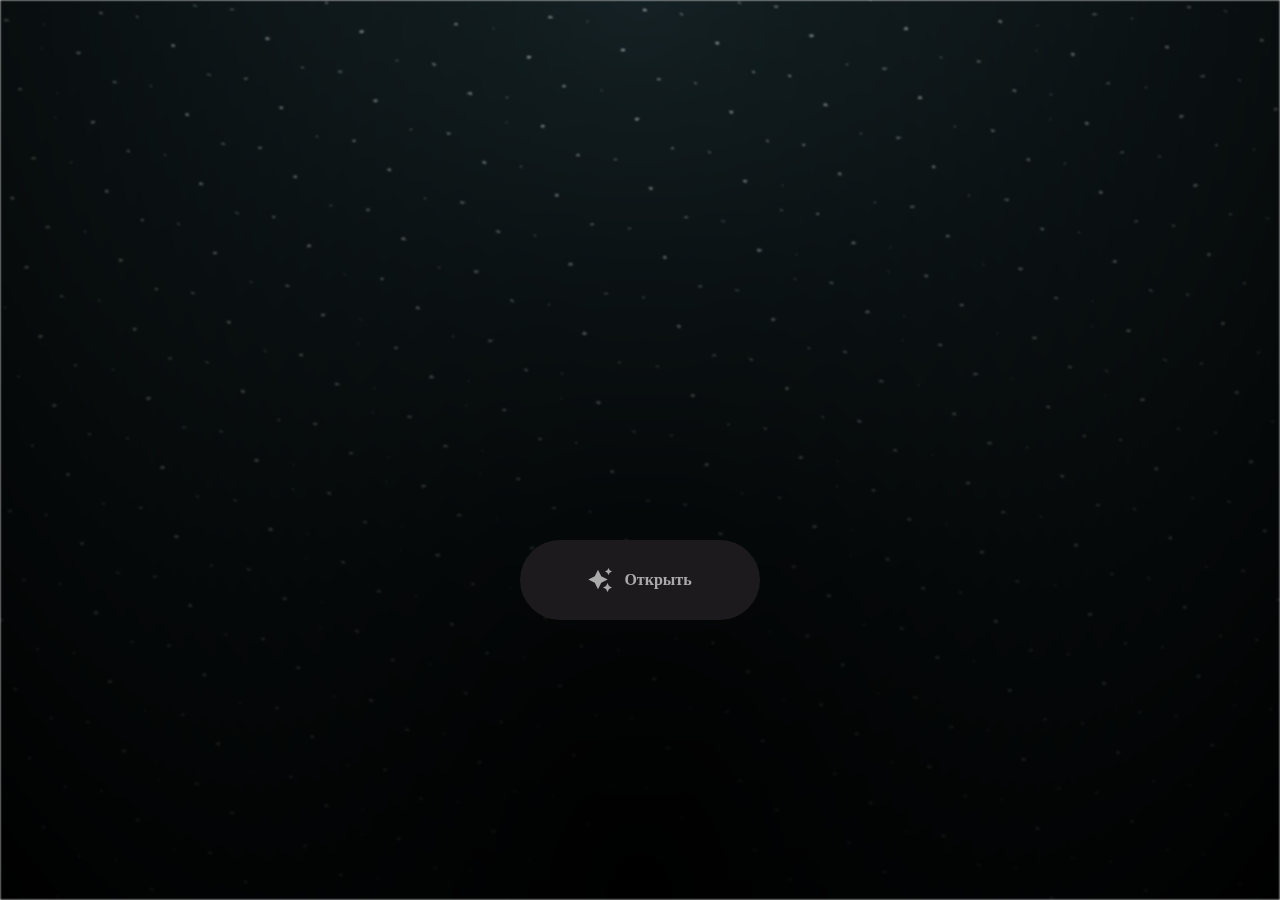
<file: index.html>
<html lang="en">

<head>
  <meta charset="UTF-8">
  <meta name="viewport" content="width=device-width, initial-scale=1.0">
  <link rel="shortcut icon" href="images/gift.png" type="image/x-icon">
  <link rel="stylesheet" href="css/index.css">

  <!-- Document Title -->
  <title>Секретик</title>
</head>

<body>
  <!-- Background -->
  <div class="night"></div>

  <!-- Title -->
  <h1 class="title"></h1>

  <!-- Button -->
  <div style="position: absolute; top: 60vh; width: 100%; display: flex; justify-content: center;">
    <a href="flower.html" class="btn">
      <svg height="24" width="24" fill="#008B8B" viewBox="0 0 24 24" data-name="Layer 1" id="Layer_1" class="sparkle">
        <path
          d="M10,21.236,6.755,14.745.264,11.5,6.755,8.255,10,1.764l3.245,6.491L19.736,11.5l-6.491,3.245ZM18,21l1.5,3L21,21l3-1.5L21,18l-1.5-3L18,18l-3,1.5ZM19.333,4.667,20.5,7l1.167-2.333L24,3.5,21.667,2.333,20.5,0,19.333,2.333,17,3.5Z">
        </path>
      </svg>

      <span class="text">Открыть</span>
    </a>
  </div>

  <script src="js/index.js"></script>
</body>

</html>
</file>
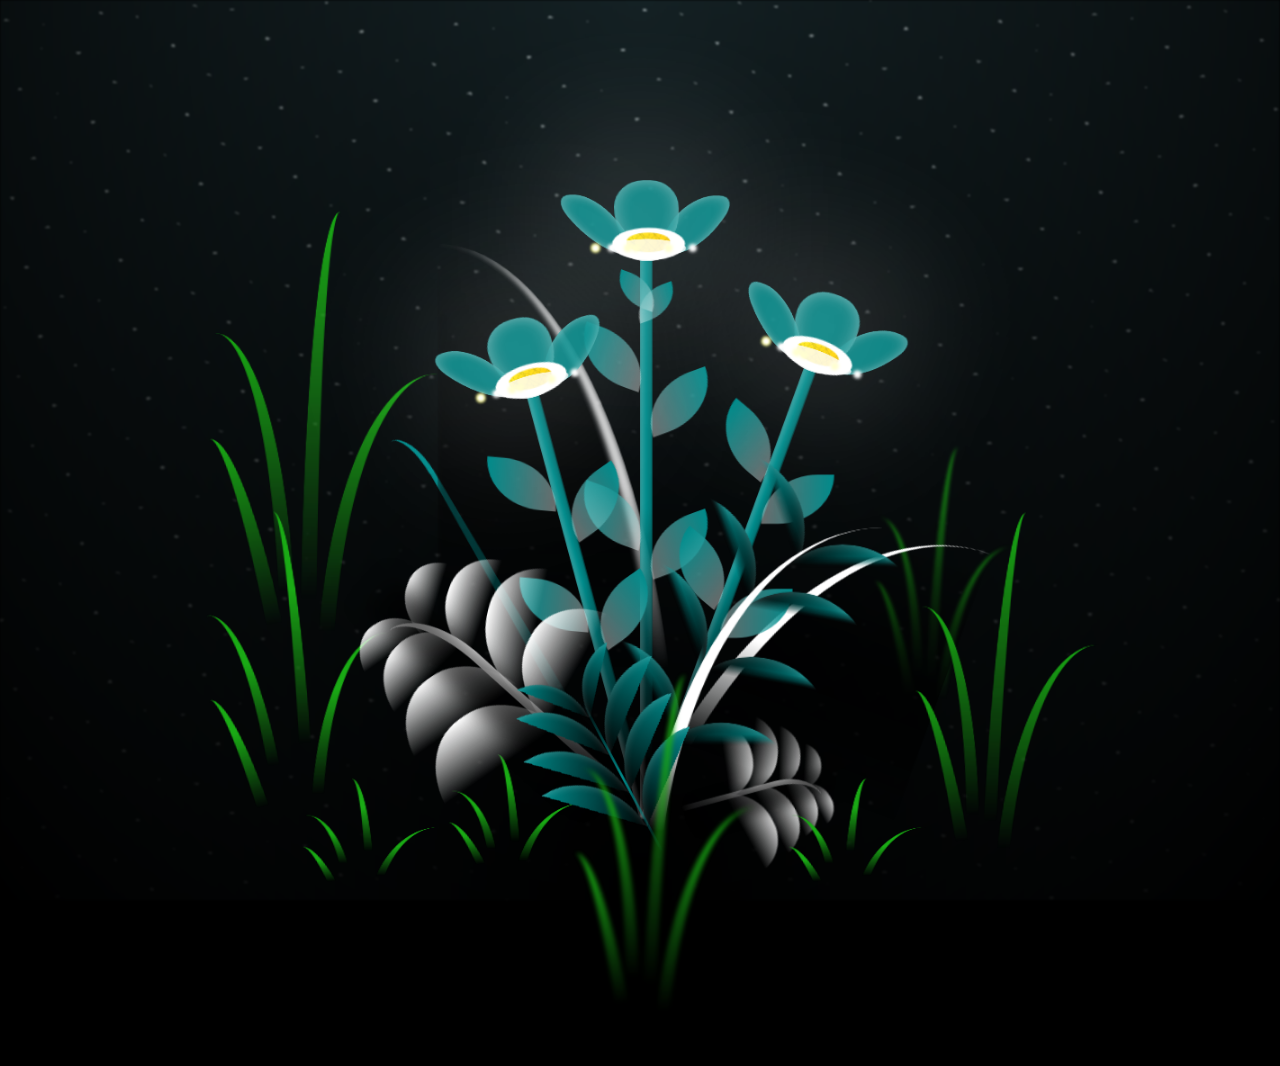
<file: flower.html>
<!DOCTYPE html>
<html lang="en">

<head>
  <meta charset="UTF-8">
  <meta http-equiv="X-UA-Compatible" content="IE=edge">
  <meta name="viewport" content="width=device-width, initial-scale=1.0">
  <link rel="shortcut icon" href="images/gift.png" type="image/x-icon">
  <link rel="stylesheet" href="css/style.css">

  <!-- Document Title -->
  <title>Подарочек</title>
</head>

<body class="not-loaded">
  <!-- Background -->
  <div class="night"></div>

  <!-- Flower -->
  <div class="flowers">
    <div class="flower flower--1">
      <div class="flower__leafs flower__leafs--1">
        <div class="flower__leaf flower__leaf--1"></div>
        <div class="flower__leaf flower__leaf--2"></div>
        <div class="flower__leaf flower__leaf--3"></div>
        <div class="flower__leaf flower__leaf--4"></div>
        <div class="flower__white-circle"></div>

        <div class="flower__light flower__light--1"></div>
        <div class="flower__light flower__light--2"></div>
        <div class="flower__light flower__light--3"></div>
        <div class="flower__light flower__light--4"></div>
        <div class="flower__light flower__light--5"></div>
        <div class="flower__light flower__light--6"></div>
        <div class="flower__light flower__light--7"></div>
        <div class="flower__light flower__light--8"></div>

      </div>
      <div class="flower__line">
        <div class="flower__line__leaf flower__line__leaf--1"></div>
        <div class="flower__line__leaf flower__line__leaf--2"></div>
        <div class="flower__line__leaf flower__line__leaf--3"></div>
        <div class="flower__line__leaf flower__line__leaf--4"></div>
        <div class="flower__line__leaf flower__line__leaf--5"></div>
        <div class="flower__line__leaf flower__line__leaf--6"></div>
      </div>
    </div>

    <div class="flower flower--2">
      <div class="flower__leafs flower__leafs--2">
        <div class="flower__leaf flower__leaf--1"></div>
        <div class="flower__leaf flower__leaf--2"></div>
        <div class="flower__leaf flower__leaf--3"></div>
        <div class="flower__leaf flower__leaf--4"></div>
        <div class="flower__white-circle"></div>

        <div class="flower__light flower__light--1"></div>
        <div class="flower__light flower__light--2"></div>
        <div class="flower__light flower__light--3"></div>
        <div class="flower__light flower__light--4"></div>
        <div class="flower__light flower__light--5"></div>
        <div class="flower__light flower__light--6"></div>
        <div class="flower__light flower__light--7"></div>
        <div class="flower__light flower__light--8"></div>

      </div>
      <div class="flower__line">
        <div class="flower__line__leaf flower__line__leaf--1"></div>
        <div class="flower__line__leaf flower__line__leaf--2"></div>
        <div class="flower__line__leaf flower__line__leaf--3"></div>
        <div class="flower__line__leaf flower__line__leaf--4"></div>
      </div>
    </div>

    <div class="flower flower--3">
      <div class="flower__leafs flower__leafs--3">
        <div class="flower__leaf flower__leaf--1"></div>
        <div class="flower__leaf flower__leaf--2"></div>
        <div class="flower__leaf flower__leaf--3"></div>
        <div class="flower__leaf flower__leaf--4"></div>
        <div class="flower__white-circle"></div>

        <div class="flower__light flower__light--1"></div>
        <div class="flower__light flower__light--2"></div>
        <div class="flower__light flower__light--3"></div>
        <div class="flower__light flower__light--4"></div>
        <div class="flower__light flower__light--5"></div>
        <div class="flower__light flower__light--6"></div>
        <div class="flower__light flower__light--7"></div>
        <div class="flower__light flower__light--8"></div>

      </div>
      <div class="flower__line">
        <div class="flower__line__leaf flower__line__leaf--1"></div>
        <div class="flower__line__leaf flower__line__leaf--2"></div>
        <div class="flower__line__leaf flower__line__leaf--3"></div>
        <div class="flower__line__leaf flower__line__leaf--4"></div>
      </div>
    </div>

    <div class="grow-ans" style="--d:1.2s">
      <div class="flower__g-long">
        <div class="flower__g-long__top"></div>
        <div class="flower__g-long__bottom"></div>
      </div>
    </div>

    <div class="growing-grass">
      <div class="flower__grass flower__grass--1">
        <div class="flower__grass--top"></div>
        <div class="flower__grass--bottom"></div>
        <div class="flower__grass__leaf flower__grass__leaf--1"></div>
        <div class="flower__grass__leaf flower__grass__leaf--2"></div>
        <div class="flower__grass__leaf flower__grass__leaf--3"></div>
        <div class="flower__grass__leaf flower__grass__leaf--4"></div>
        <div class="flower__grass__leaf flower__grass__leaf--5"></div>
        <div class="flower__grass__leaf flower__grass__leaf--6"></div>
        <div class="flower__grass__leaf flower__grass__leaf--7"></div>
        <div class="flower__grass__leaf flower__grass__leaf--8"></div>
        <div class="flower__grass__overlay"></div>
      </div>
    </div>

    <div class="growing-grass">
      <div class="flower__grass flower__grass--2">
        <div class="flower__grass--top"></div>
        <div class="flower__grass--bottom"></div>
        <div class="flower__grass__leaf flower__grass__leaf--1"></div>
        <div class="flower__grass__leaf flower__grass__leaf--2"></div>
        <div class="flower__grass__leaf flower__grass__leaf--3"></div>
        <div class="flower__grass__leaf flower__grass__leaf--4"></div>
        <div class="flower__grass__leaf flower__grass__leaf--5"></div>
        <div class="flower__grass__leaf flower__grass__leaf--6"></div>
        <div class="flower__grass__leaf flower__grass__leaf--7"></div>
        <div class="flower__grass__leaf flower__grass__leaf--8"></div>
        <div class="flower__grass__overlay"></div>
      </div>
    </div>

    <div class="grow-ans" style="--d:2.4s">
      <div class="flower__g-right flower__g-right--1">
        <div class="leaf"></div>
      </div>
    </div>

    <div class="grow-ans" style="--d:2.8s">
      <div class="flower__g-right flower__g-right--2">
        <div class="leaf"></div>
      </div>
    </div>

    <div class="grow-ans" style="--d:2.8s">
      <div class="flower__g-front">
        <div class="flower__g-front__leaf-wrapper flower__g-front__leaf-wrapper--1">
          <div class="flower__g-front__leaf"></div>
        </div>
        <div class="flower__g-front__leaf-wrapper flower__g-front__leaf-wrapper--2">
          <div class="flower__g-front__leaf"></div>
        </div>
        <div class="flower__g-front__leaf-wrapper flower__g-front__leaf-wrapper--3">
          <div class="flower__g-front__leaf"></div>
        </div>
        <div class="flower__g-front__leaf-wrapper flower__g-front__leaf-wrapper--4">
          <div class="flower__g-front__leaf"></div>
        </div>
        <div class="flower__g-front__leaf-wrapper flower__g-front__leaf-wrapper--5">
          <div class="flower__g-front__leaf"></div>
        </div>
        <div class="flower__g-front__leaf-wrapper flower__g-front__leaf-wrapper--6">
          <div class="flower__g-front__leaf"></div>
        </div>
        <div class="flower__g-front__leaf-wrapper flower__g-front__leaf-wrapper--7">
          <div class="flower__g-front__leaf"></div>
        </div>
        <div class="flower__g-front__leaf-wrapper flower__g-front__leaf-wrapper--8">
          <div class="flower__g-front__leaf"></div>
        </div>
        <div class="flower__g-front__line"></div>
      </div>
    </div>

    <div class="grow-ans" style="--d:3.2s">
      <div class="flower__g-fr">
        <div class="leaf"></div>
        <div class="flower__g-fr__leaf flower__g-fr__leaf--1"></div>
        <div class="flower__g-fr__leaf flower__g-fr__leaf--2"></div>
        <div class="flower__g-fr__leaf flower__g-fr__leaf--3"></div>
        <div class="flower__g-fr__leaf flower__g-fr__leaf--4"></div>
        <div class="flower__g-fr__leaf flower__g-fr__leaf--5"></div>
        <div class="flower__g-fr__leaf flower__g-fr__leaf--6"></div>
        <div class="flower__g-fr__leaf flower__g-fr__leaf--7"></div>
        <div class="flower__g-fr__leaf flower__g-fr__leaf--8"></div>
      </div>
    </div>

    <div class="long-g long-g--0">
      <div class="grow-ans" style="--d:3s">
        <div class="leaf leaf--0"></div>
      </div>
      <div class="grow-ans" style="--d:2.2s">
        <div class="leaf leaf--1"></div>
      </div>
      <div class="grow-ans" style="--d:3.4s">
        <div class="leaf leaf--2"></div>
      </div>
      <div class="grow-ans" style="--d:3.6s">
        <div class="leaf leaf--3"></div>
      </div>
    </div>

    <div class="long-g long-g--1">
      <div class="grow-ans" style="--d:3.6s">
        <div class="leaf leaf--0"></div>
      </div>
      <div class="grow-ans" style="--d:3.8s">
        <div class="leaf leaf--1"></div>
      </div>
      <div class="grow-ans" style="--d:4s">
        <div class="leaf leaf--2"></div>
      </div>
      <div class="grow-ans" style="--d:4.2s">
        <div class="leaf leaf--3"></div>
      </div>
    </div>

    <div class="long-g long-g--2">
      <div class="grow-ans" style="--d:4s">
        <div class="leaf leaf--0"></div>
      </div>
      <div class="grow-ans" style="--d:4.2s">
        <div class="leaf leaf--1"></div>
      </div>
      <div class="grow-ans" style="--d:4.4s">
        <div class="leaf leaf--2"></div>
      </div>
      <div class="grow-ans" style="--d:4.6s">
        <div class="leaf leaf--3"></div>
      </div>
    </div>

    <div class="long-g long-g--3">
      <div class="grow-ans" style="--d:4s">
        <div class="leaf leaf--0"></div>
      </div>
      <div class="grow-ans" style="--d:4.2s">
        <div class="leaf leaf--1"></div>
      </div>
      <div class="grow-ans" style="--d:3s">
        <div class="leaf leaf--2"></div>
      </div>
      <div class="grow-ans" style="--d:3.6s">
        <div class="leaf leaf--3"></div>
      </div>
    </div>

    <div class="long-g long-g--4">
      <div class="grow-ans" style="--d:4s">
        <div class="leaf leaf--0"></div>
      </div>
      <div class="grow-ans" style="--d:4.2s">
        <div class="leaf leaf--1"></div>
      </div>
      <div class="grow-ans" style="--d:3s">
        <div class="leaf leaf--2"></div>
      </div>
      <div class="grow-ans" style="--d:3.6s">
        <div class="leaf leaf--3"></div>
      </div>
    </div>

    <div class="long-g long-g--5">
      <div class="grow-ans" style="--d:4s">
        <div class="leaf leaf--0"></div>
      </div>
      <div class="grow-ans" style="--d:4.2s">
        <div class="leaf leaf--1"></div>
      </div>
      <div class="grow-ans" style="--d:3s">
        <div class="leaf leaf--2"></div>
      </div>
      <div class="grow-ans" style="--d:3.6s">
        <div class="leaf leaf--3"></div>
      </div>
    </div>

    <div class="long-g long-g--6">
      <div class="grow-ans" style="--d:4.2s">
        <div class="leaf leaf--0"></div>
      </div>
      <div class="grow-ans" style="--d:4.4s">
        <div class="leaf leaf--1"></div>
      </div>
      <div class="grow-ans" style="--d:4.6s">
        <div class="leaf leaf--2"></div>
      </div>
      <div class="grow-ans" style="--d:4.8s">
        <div class="leaf leaf--3"></div>
      </div>
    </div>

    <div class="long-g long-g--7">
      <div class="grow-ans" style="--d:3s">
        <div class="leaf leaf--0"></div>
      </div>
      <div class="grow-ans" style="--d:3.2s">
        <div class="leaf leaf--1"></div>
      </div>
      <div class="grow-ans" style="--d:3.5s">
        <div class="leaf leaf--2"></div>
      </div>
      <div class="grow-ans" style="--d:3.6s">
        <div class="leaf leaf--3"></div>
      </div>
    </div>
  </div>

  <!-- Title -->
  <h1 class="title"><span id="title"></span></h1>
</body>

</html>

<!-- Import Javascript -->
<script src="js/main.js"></script>
</file>
<file: css/index.css>
*,
*::after,
*::before {
  padding: 0;
  margin: 0;
  box-sizing: border-box;
}

:root {
  --dark-color: #000;
}

.night {
  position: fixed;
  left: 50%;
  top: 0;
  transform: translateX(-50%);
  width: 100%;
  height: 100%;
  filter: blur(0.1vmin);
  background-image: radial-gradient(ellipse at top, transparent 0%, var(--dark-color)), radial-gradient(ellipse at bottom, var(--dark-color), rgba(145, 233, 255, 0.2)), repeating-linear-gradient(220deg, rgb(0, 0, 0) 0px, rgb(0, 0, 0) 19px, transparent 19px, transparent 22px), repeating-linear-gradient(189deg, rgb(0, 0, 0) 0px, rgb(0, 0, 0) 19px, transparent 19px, transparent 22px), repeating-linear-gradient(148deg, rgb(0, 0, 0) 0px, rgb(0, 0, 0) 19px, transparent 19px, transparent 22px), linear-gradient(90deg, rgb(255, 255, 250), rgb(240, 240, 240));
}

.title {
  position: absolute;
  top: 0;
  left: 0;
  color: white;
  font-family: 'Courier New', Courier, monospace;

  display: flex;
  flex-wrap: wrap;
  justify-content: center;
  align-content: center;
  align-items: center;

  width: 100%;
  height: 100vh;
  text-shadow: 0 0 20px white;
  letter-spacing: 0px;
}

@media (min-width: 500px) {
  .title {
    letter-spacing: 20px;
  }
}

@keyframes typing {
  from {
    opacity: 0;
  }

  to {
    opacity: 1;
  }
}

/* Terapkan animasi dengan delay */
.title span {
  opacity: 0;
  animation: typing 1s ease forwards;
  animation-delay: var(--delay);
}

a {
  text-decoration: none;
}

.btn {
  border: none;
  width: 15em;
  height: 5em;
  border-radius: 3em;
  display: flex;
  justify-content: center;
  align-items: center;
  gap: 12px;
  background: #1C1A1C;
  cursor: pointer;
  transition: all 450ms ease-in-out;
}

.sparkle {
  fill: #AAAAAA;
  transition: all 800ms ease;
}

.text {
  font-weight: 600;
  color: #AAAAAA;
  font-size: medium;
}

.btn:hover {
  background: linear-gradient(0deg, #A47CF3, #683FEA);
  box-shadow: inset 0px 1px 0px 0px rgba(255, 255, 255, 0.4),
    inset 0px -4px 0px 0px rgba(0, 0, 0, 0.2),
    0px 0px 0px 4px rgba(255, 255, 255, 0.2),
    0px 0px 180px 0px #9917FF;
  transform: translateY(-2px);
}

.btn:hover .text {
  color: white;
}

.btn:hover .sparkle {
  fill: white;
  transform: scale(1.2);
}
</file>
<file: css/style.css>
*,
*::after,
*::before {
  padding: 0;
  margin: 0;
  box-sizing: border-box;
}

:root {
  --dark-color: #000;
}

.title {
  position: absolute;
  width: 100%;
  text-align: center;
  margin-top: 50px;
  top: 0;
  left: 0;
  color: white;
  font-family: 'Courier New', Courier, monospace;
  font-size: 70px;
  text-shadow: 0px 0px 20px white;
}

body {
  display: flex;
  align-items: flex-end;
  justify-content: center;
  min-height: 100vh;
  background-color: var(--dark-color);
  overflow: hidden;
  perspective: 1000px;
}

.night {
  position: fixed;
  left: 50%;
  top: 0;
  transform: translateX(-50%);
  width: 100%;
  height: 100%;
  filter: blur(0.1vmin);
  background-image: radial-gradient(ellipse at top, transparent 0%, var(--dark-color)), radial-gradient(ellipse at bottom, var(--dark-color), rgba(145, 233, 255, 0.2)), repeating-linear-gradient(220deg, rgb(0, 0, 0) 0px, rgb(0, 0, 0) 19px, transparent 19px, transparent 22px), repeating-linear-gradient(189deg, rgb(0, 0, 0) 0px, rgb(0, 0, 0) 19px, transparent 19px, transparent 22px), repeating-linear-gradient(148deg, rgb(0, 0, 0) 0px, rgb(0, 0, 0) 19px, transparent 19px, transparent 22px), linear-gradient(90deg, rgb(255, 255, 250), rgb(240, 240, 240));
}

.flowers {
  position: relative;
  transform: scale(0.9);
}

.flower {
  position: absolute;
  bottom: 10vmin;
  transform-origin: bottom center;
  z-index: 10;
  --fl-speed: 0.8s;
}

.flower--1 {
  animation: moving-flower-1 4s linear infinite;
}

.flower--1 .flower__line {
  height: 70vmin;
  animation-delay: 0.3s;
}

.flower--1 .flower__line__leaf--1 {
  animation: blooming-leaf-right var(--fl-speed) 1.6s backwards;
}

.flower--1 .flower__line__leaf--2 {
  animation: blooming-leaf-right var(--fl-speed) 1.4s backwards;
}

.flower--1 .flower__line__leaf--3 {
  animation: blooming-leaf-left var(--fl-speed) 1.2s backwards;
}

.flower--1 .flower__line__leaf--4 {
  animation: blooming-leaf-left var(--fl-speed) 1s backwards;
}

.flower--1 .flower__line__leaf--5 {
  animation: blooming-leaf-right var(--fl-speed) 1.8s backwards;
}

.flower--1 .flower__line__leaf--6 {
  animation: blooming-leaf-left var(--fl-speed) 2s backwards;
}

.flower--2 {
  left: 50%;
  transform: rotate(20deg);
  animation: moving-flower-2 4s linear infinite;
}

.flower--2 .flower__line {
  height: 60vmin;
  animation-delay: 0.6s;
}

.flower--2 .flower__line__leaf--1 {
  animation: blooming-leaf-right var(--fl-speed) 1.9s backwards;
}

.flower--2 .flower__line__leaf--2 {
  animation: blooming-leaf-right var(--fl-speed) 1.7s backwards;
}

.flower--2 .flower__line__leaf--3 {
  animation: blooming-leaf-left var(--fl-speed) 1.5s backwards;
}

.flower--2 .flower__line__leaf--4 {
  animation: blooming-leaf-left var(--fl-speed) 1.3s backwards;
}

.flower--3 {
  left: 50%;
  transform: rotate(-15deg);
  animation: moving-flower-3 4s linear infinite;
}

.flower--3 .flower__line {
  animation-delay: 0.9s;
}

.flower--3 .flower__line__leaf--1 {
  animation: blooming-leaf-right var(--fl-speed) 2.5s backwards;
}

.flower--3 .flower__line__leaf--2 {
  animation: blooming-leaf-right var(--fl-speed) 2.3s backwards;
}

.flower--3 .flower__line__leaf--3 {
  animation: blooming-leaf-left var(--fl-speed) 2.1s backwards;
}

.flower--3 .flower__line__leaf--4 {
  animation: blooming-leaf-left var(--fl-speed) 1.9s backwards;
}

.flower__leafs {
  position: relative;
  animation: blooming-flower 2s backwards;
}

.flower__leafs--1 {
  animation-delay: 1.1s;
}

.flower__leafs--2 {
  animation-delay: 1.4s;
}

.flower__leafs--3 {
  animation-delay: 1.7s;
}

.flower__leafs::after {
  content: "";
  position: absolute;
  left: 0;
  top: 0;
  transform: translate(-50%, -100%);
  width: 8vmin;
  height: 8vmin;
  background-color: #fff;
  filter: blur(10vmin);
}

.flower__leaf {
  position: absolute;
  bottom: 0;
  left: 50%;
  width: 8vmin;
  height: 11vmin;
  border-radius: 51% 49% 47% 53%/44% 45% 55% 69%;
  background-color: #fff;
  background-image: linear-gradient(to top, #008B8B, #008B8B);
  transform-origin: bottom center;
  opacity: 0.9;
  box-shadow: inset 0 0 2vmin rgba(255, 255, 255, 0.5);
}

.flower__leaf--1 {
  transform: translate(-10%, 1%) rotateY(40deg) rotateX(-50deg);
}

.flower__leaf--2 {
  transform: translate(-50%, -4%) rotateX(40deg);
}

.flower__leaf--3 {
  transform: translate(-90%, 0%) rotateY(45deg) rotateX(50deg);
}

.flower__leaf--4 {
  width: 8vmin;
  height: 8vmin;
  transform-origin: bottom left;
  border-radius: 4vmin 10vmin 4vmin 4vmin;
  transform: translate(0%, 18%) rotateX(70deg) rotate(-43deg);
  background-image: linear-gradient(to top, rgba(255, 2555, 255, 0.4), #fff);
  z-index: 1;
  opacity: 0.8;
  -webkit-transform: translate(0%, 18%) rotateX(70deg) rotate(-43deg);
  -moz-transform: translate(0%, 18%) rotateX(70deg) rotate(-43deg);
  -ms-transform: translate(0%, 18%) rotateX(70deg) rotate(-43deg);
  -o-transform: translate(0%, 18%) rotateX(70deg) rotate(-43deg);
}

.flower__white-circle {
  position: absolute;
  left: -3.5vmin;
  top: -3vmin;
  width: 9vmin;
  height: 4vmin;
  border-radius: 50%;
  background-color: #fff;
}

.flower__white-circle::after {
  content: "";
  position: absolute;
  left: 50%;
  top: 45%;
  transform: translate(-50%, -50%);
  width: 60%;
  height: 60%;
  border-radius: inherit;
  background-image: repeating-linear-gradient(135deg, rgba(0, 0, 0, 0.03) 0px, rgba(0, 0, 0, 0.03) 1px, transparent 1px, transparent 12px), repeating-linear-gradient(45deg, rgba(0, 0, 0, 0.03) 0px, rgba(0, 0, 0, 0.03) 1px, transparent 1px, transparent 12px), repeating-linear-gradient(67.5deg, rgba(0, 0, 0, 0.03) 0px, rgba(0, 0, 0, 0.03) 1px, transparent 1px, transparent 12px), repeating-linear-gradient(135deg, rgba(0, 0, 0, 0.03) 0px, rgba(0, 0, 0, 0.03) 1px, transparent 1px, transparent 12px), repeating-linear-gradient(45deg, rgba(0, 0, 0, 0.03) 0px, rgba(0, 0, 0, 0.03) 1px, transparent 1px, transparent 12px), repeating-linear-gradient(112.5deg, rgba(0, 0, 0, 0.03) 0px, rgba(0, 0, 0, 0.03) 1px, transparent 1px, transparent 12px), repeating-linear-gradient(112.5deg, rgba(0, 0, 0, 0.03) 0px, rgba(0, 0, 0, 0.03) 1px, transparent 1px, transparent 12px), repeating-linear-gradient(45deg, rgba(0, 0, 0, 0.03) 0px, rgba(0, 0, 0, 0.03) 1px, transparent 1px, transparent 12px), repeating-linear-gradient(22.5deg, rgba(0, 0, 0, 0.03) 0px, rgba(0, 0, 0, 0.03) 1px, transparent 1px, transparent 12px), repeating-linear-gradient(45deg, rgba(0, 0, 0, 0.03) 0px, rgba(0, 0, 0, 0.03) 1px, transparent 1px, transparent 12px), repeating-linear-gradient(22.5deg, rgba(0, 0, 0, 0.03) 0px, rgba(0, 0, 0, 0.03) 1px, transparent 1px, transparent 12px), repeating-linear-gradient(135deg, rgba(0, 0, 0, 0.03) 0px, rgba(0, 0, 0, 0.03) 1px, transparent 1px, transparent 12px), repeating-linear-gradient(157.5deg, rgba(0, 0, 0, 0.03) 0px, rgba(0, 0, 0, 0.03) 1px, transparent 1px, transparent 12px), repeating-linear-gradient(67.5deg, rgba(0, 0, 0, 0.03) 0px, rgba(0, 0, 0, 0.03) 1px, transparent 1px, transparent 12px), repeating-linear-gradient(67.5deg, rgba(0, 0, 0, 0.03) 0px, rgba(0, 0, 0, 0.03) 1px, transparent 1px, transparent 12px), linear-gradient(90deg, rgb(255, 235, 18), rgb(255, 206, 0));
}

.flower__line {
  height: 55vmin;
  width: 1.5vmin;
  background-image: linear-gradient(to left, rgba(0, 0, 0, 0.2), transparent, rgba(255, 255, 255, 0.2)), linear-gradient(to top, transparent 10%, #008B8B, #008B8B);
  box-shadow: inset 0 0 2px rgba(0, 0, 0, 0.5);
  animation: grow-flower-tree 4s backwards;
}

.flower__line__leaf {
  --w: 7vmin;
  --h: calc(var(--w) + 2vmin);
  position: absolute;
  top: 20%;
  left: 90%;
  width: var(--w);
  height: var(--h);
  border-top-right-radius: var(--h);
  border-bottom-left-radius: var(--h);
  background-image: linear-gradient(to top, rgba(255, 255, 255, 0.4), #008B8B);
}

.flower__line__leaf--1 {
  transform: rotate(70deg) rotateY(30deg);
}

.flower__line__leaf--2 {
  top: 45%;
  transform: rotate(70deg) rotateY(30deg);
}

.flower__line__leaf--3,
.flower__line__leaf--4,
.flower__line__leaf--6 {
  border-top-right-radius: 0;
  border-bottom-left-radius: 0;
  border-top-left-radius: var(--h);
  border-bottom-right-radius: var(--h);
  left: -460%;
  top: 12%;
  transform: rotate(-70deg) rotateY(30deg);
}

.flower__line__leaf--4 {
  top: 40%;
}

.flower__line__leaf--5 {
  top: 0;
  transform-origin: left;
  transform: rotate(70deg) rotateY(30deg) scale(0.6);
}

.flower__line__leaf--6 {
  top: -2%;
  left: -450%;
  transform-origin: right;
  transform: rotate(-70deg) rotateY(30deg) scale(0.6);
}

.flower__light {
  position: absolute;
  bottom: 0vmin;
  width: 1vmin;
  height: 1vmin;
  background-color: rgb(255, 251, 0);
  border-radius: 50%;
  filter: blur(0.2vmin);
  animation: light-ans 4s linear infinite backwards;
}

.flower__light:nth-child(odd) {
  background-color: #fff;
}

.flower__light--1 {
  left: -2vmin;
  animation-delay: 1s;
}

.flower__light--2 {
  left: 3vmin;
  animation-delay: 0.5s;
}

.flower__light--3 {
  left: -6vmin;
  animation-delay: 0.3s;
}

.flower__light--4 {
  left: 6vmin;
  animation-delay: 0.9s;
}

.flower__light--5 {
  left: -1vmin;
  animation-delay: 1.5s;
}

.flower__light--6 {
  left: -4vmin;
  animation-delay: 3s;
}

.flower__light--7 {
  left: 3vmin;
  animation-delay: 2s;
}

.flower__light--8 {
  left: -6vmin;
  animation-delay: 3.5s;
}

.flower__grass {
  --c: #fff;
  --line-w: 1.5vmin;
  position: absolute;
  bottom: 12vmin;
  left: -7vmin;
  display: flex;
  flex-direction: column;
  align-items: flex-end;
  z-index: 20;
  transform-origin: bottom center;
  transform: rotate(-48deg) rotateY(40deg);
}

.flower__grass--1 {
  animation: moving-grass 2s linear infinite;
}

.flower__grass--2 {
  left: 2vmin;
  bottom: 10vmin;
  transform: scale(0.5) rotate(75deg) rotateX(10deg) rotateY(-200deg);
  opacity: 0.8;
  z-index: 0;
  animation: moving-grass--2 1.5s linear infinite;
}

.flower__grass--top {
  width: 7vmin;
  height: 10vmin;
  border-top-right-radius: 100%;
  border-right: var(--line-w) solid var(--c);
  transform-origin: bottom center;
  transform: rotate(-2deg);
}

.flower__grass--bottom {
  margin-top: -2px;
  width: var(--line-w);
  height: 25vmin;
  background-image: linear-gradient(to top, transparent, var(--c));
}

.flower__grass__leaf {
  --size: 10vmin;
  position: absolute;
  width: calc(var(--size) * 2.1);
  height: var(--size);
  border-top-left-radius: var(--size);
  border-top-right-radius: var(--size);
  background-image: linear-gradient(to top, transparent, transparent 30%, var(--c));
  z-index: 100;
}

.flower__grass__leaf--1 {
  top: -6%;
  left: 30%;
  --size: 6vmin;
  transform: rotate(-20deg);
  animation: growing-grass-ans--1 2s 2.6s backwards;
}

@keyframes growing-grass-ans--1 {
  0% {
    transform-origin: bottom left;
    transform: rotate(-20deg) scale(0);
  }
}

.flower__grass__leaf--2 {
  top: -5%;
  left: -110%;
  --size: 6vmin;
  transform: rotate(10deg);
  animation: growing-grass-ans--2 2s 2.4s linear backwards;
}

@keyframes growing-grass-ans--2 {
  0% {
    transform-origin: bottom right;
    transform: rotate(10deg) scale(0);
  }
}

.flower__grass__leaf--3 {
  top: 5%;
  left: 60%;
  --size: 8vmin;
  transform: rotate(-18deg) rotateX(-20deg);
  animation: growing-grass-ans--3 2s 2.2s linear backwards;
}

@keyframes growing-grass-ans--3 {
  0% {
    transform-origin: bottom left;
    transform: rotate(-18deg) rotateX(-20deg) scale(0);
  }
}

.flower__grass__leaf--4 {
  top: 6%;
  left: -135%;
  --size: 8vmin;
  transform: rotate(2deg);
  animation: growing-grass-ans--4 2s 2s linear backwards;
}

@keyframes growing-grass-ans--4 {
  0% {
    transform-origin: bottom right;
    transform: rotate(2deg) scale(0);
  }
}

.flower__grass__leaf--5 {
  top: 20%;
  left: 60%;
  --size: 10vmin;
  transform: rotate(-24deg) rotateX(-20deg);
  animation: growing-grass-ans--5 2s 1.8s linear backwards;
}

@keyframes growing-grass-ans--5 {
  0% {
    transform-origin: bottom left;
    transform: rotate(-24deg) rotateX(-20deg) scale(0);
  }
}

.flower__grass__leaf--6 {
  top: 22%;
  left: -180%;
  --size: 10vmin;
  transform: rotate(10deg);
  animation: growing-grass-ans--6 2s 1.6s linear backwards;
}

@keyframes growing-grass-ans--6 {
  0% {
    transform-origin: bottom right;
    transform: rotate(10deg) scale(0);
  }
}

.flower__grass__leaf--7 {
  top: 39%;
  left: 70%;
  --size: 10vmin;
  transform: rotate(-10deg);
  animation: growing-grass-ans--7 2s 1.4s linear backwards;
}

@keyframes growing-grass-ans--7 {
  0% {
    transform-origin: bottom left;
    transform: rotate(-10deg) scale(0);
  }
}

.flower__grass__leaf--8 {
  top: 40%;
  left: -215%;
  --size: 11vmin;
  transform: rotate(10deg);
  animation: growing-grass-ans--8 2s 1.2s linear backwards;
}

@keyframes growing-grass-ans--8 {
  0% {
    transform-origin: bottom right;
    transform: rotate(10deg) scale(0);
  }
}

.flower__grass__overlay {
  position: absolute;
  top: -10%;
  right: 0%;
  width: 100%;
  height: 100%;
  background-color: rgba(0, 0, 0, 0.6);
  filter: blur(1.5vmin);
  z-index: 100;
}

.flower__g-long {
  --w: 2vmin;
  --h: 6vmin;
  --c: #008B8B;
  position: absolute;
  bottom: 10vmin;
  left: -3vmin;
  transform-origin: bottom center;
  transform: rotate(-30deg) rotateY(-20deg);
  display: flex;
  flex-direction: column;
  align-items: flex-end;
  animation: flower-g-long-ans 3s linear infinite;
}

@keyframes flower-g-long-ans {

  0%,
  100% {
    transform: rotate(-30deg) rotateY(-20deg);
  }

  50% {
    transform: rotate(-32deg) rotateY(-20deg);
  }
}

.flower__g-long__top {
  top: calc(var(--h) * -1);
  width: calc(var(--w) + 1vmin);
  height: var(--h);
  border-top-right-radius: 100%;
  border-right: 0.7vmin solid var(--c);
  transform: translate(-0.7vmin, 1vmin);
}

.flower__g-long__bottom {
  width: var(--w);
  height: 50vmin;
  transform-origin: bottom center;
  background-image: linear-gradient(to top, transparent 30%, var(--c));
  box-shadow: inset 0 0 2px rgba(0, 0, 0, 0.5);
  -webkit-clip-path: polygon(35% 0, 65% 1%, 100% 100%, 0% 100%);
  clip-path: polygon(35% 0, 65% 1%, 100% 100%, 0% 100%);
}

.flower__g-right {
  position: absolute;
  bottom: 6vmin;
  left: -2vmin;
  transform-origin: bottom left;
  transform: rotate(20deg);
}

.flower__g-right .leaf {
  width: 30vmin;
  height: 50vmin;
  border-top-left-radius: 100%;
  border-left: 2vmin solid #fff;
  background-image: linear-gradient(to bottom, transparent, var(--dark-color) 60%);
  -webkit-mask-image: linear-gradient(to top, transparent 30%, #008B8B 60%);
}

.flower__g-right--1 {
  animation: flower-g-right-ans 2.5s linear infinite;
}

.flower__g-right--2 {
  left: 5vmin;
  transform: rotateY(-180deg);
  animation: flower-g-right-ans--2 3s linear infinite;
}

.flower__g-right--2 .leaf {
  height: 75vmin;
  filter: blur(0.3vmin);
  opacity: 0.8;
}

@keyframes flower-g-right-ans {

  0%,
  100% {
    transform: rotate(20deg);
  }

  50% {
    transform: rotate(24deg) rotateX(-20deg);
  }
}

@keyframes flower-g-right-ans--2 {

  0%,
  100% {
    transform: rotateY(-180deg) rotate(0deg) rotateX(-20deg);
  }

  50% {
    transform: rotateY(-180deg) rotate(6deg) rotateX(-20deg);
  }
}

.flower__g-front {
  position: absolute;
  bottom: 6vmin;
  left: 2.5vmin;
  z-index: 100;
  transform-origin: bottom center;
  transform: rotate(-28deg) rotateY(30deg) scale(1.04);
  animation: flower__g-front-ans 2s linear infinite;
}

@keyframes flower__g-front-ans {

  0%,
  100% {
    transform: rotate(-28deg) rotateY(30deg) scale(1.04);
  }

  50% {
    transform: rotate(-35deg) rotateY(40deg) scale(1.04);
  }
}

.flower__g-front__line {
  width: 0.3vmin;
  height: 20vmin;
  background-image: linear-gradient(to top, transparent, #008B8B, transparent 100%);
  position: relative;
}

.flower__g-front__leaf-wrapper {
  position: absolute;
  top: 0;
  left: 0;
  transform-origin: bottom left;
  transform: rotate(10deg);
}

.flower__g-front__leaf-wrapper:nth-child(even) {
  left: 0vmin;
  transform: rotateY(-180deg) rotate(5deg);
  animation: flower__g-front__leaf-left-ans 1s ease-in backwards;
}

.flower__g-front__leaf-wrapper:nth-child(odd) {
  animation: flower__g-front__leaf-ans 1s ease-in backwards;
}

.flower__g-front__leaf-wrapper--1 {
  top: -8vmin;
  transform: scale(0.7);
  animation: flower__g-front__leaf-ans 1s 5.5s ease-in backwards !important;
}

.flower__g-front__leaf-wrapper--2 {
  top: -8vmin;
  transform: rotateY(-180deg) scale(0.7) !important;
  animation: flower__g-front__leaf-left-ans-2 1s 4.6s ease-in backwards !important;
}

.flower__g-front__leaf-wrapper--3 {
  top: -3vmin;
  animation: flower__g-front__leaf-ans 1s 4.6s ease-in backwards;
}

.flower__g-front__leaf-wrapper--4 {
  top: -3vmin;
  transform: rotateY(-180deg) scale(0.9) !important;
  animation: flower__g-front__leaf-left-ans-2 1s 4.6s ease-in backwards !important;
}

@keyframes flower__g-front__leaf-left-ans-2 {
  0% {
    transform: rotateY(-180deg) scale(0);
  }
}

.flower__g-front__leaf-wrapper--5,
.flower__g-front__leaf-wrapper--6 {
  top: 2vmin;
}

.flower__g-front__leaf-wrapper--7,
.flower__g-front__leaf-wrapper--8 {
  top: 6.5vmin;
}

.flower__g-front__leaf-wrapper--2 {
  animation-delay: 5.2s !important;
}

.flower__g-front__leaf-wrapper--3 {
  animation-delay: 4.9s !important;
}

.flower__g-front__leaf-wrapper--5 {
  animation-delay: 4.3s !important;
}

.flower__g-front__leaf-wrapper--6 {
  animation-delay: 4.1s !important;
}

.flower__g-front__leaf-wrapper--7 {
  animation-delay: 3.8s !important;
}

.flower__g-front__leaf-wrapper--8 {
  animation-delay: 3.5s !important;
}

@keyframes flower__g-front__leaf-ans {
  0% {
    transform: rotate(10deg) scale(0);
  }
}

@keyframes flower__g-front__leaf-left-ans {
  0% {
    transform: rotateY(-180deg) rotate(5deg) scale(0);
  }
}

.flower__g-front__leaf {
  width: 10vmin;
  height: 10vmin;
  border-radius: 100% 0% 0% 100%/100% 100% 0% 0%;
  box-shadow: inset 0 2px 1vmin hsla(0, 0%, 100%, 0.2);
  background-image: linear-gradient(to bottom left, transparent, var(--dark-color)), linear-gradient(to bottom right, #008B8B 50%, transparent 50%, transparent);
  -webkit-mask-image: linear-gradient(to bottom right, #008B8B 50%, transparent 50%, transparent);
  mask-image: linear-gradient(to bottom right, #008B8B 50%, transparent 50%, transparent);
}

.flower__g-fr {
  position: absolute;
  bottom: -4vmin;
  left: vmin;
  transform-origin: bottom left;
  z-index: 10;
  animation: flower__g-fr-ans 2s linear infinite;
}

@keyframes flower__g-fr-ans {

  0%,
  100% {
    transform: rotate(2deg);
  }

  50% {
    transform: rotate(4deg);
    -webkit-transform: rotate(4deg);
    -moz-transform: rotate(4deg);
    -ms-transform: rotate(4deg);
    -o-transform: rotate(4deg);
  }
}

.flower__g-fr .leaf {
  width: 30vmin;
  height: 50vmin;
  border-top-left-radius: 100%;
  border-left: 2vmin solid #fff;
  -webkit-mask-image: linear-gradient(to top, transparent 25%, #008B8B 50%);
  position: relative;
  z-index: 1;
}

.flower__g-fr__leaf {
  position: absolute;
  top: 0;
  left: 0;
  width: 10vmin;
  height: 10vmin;
  border-radius: 100% 0% 0% 100%/100% 100% 0% 0%;
  box-shadow: inset 0 2px 1vmin hsla(0, 0%, 100%, 0.2);
  background-image: linear-gradient(to bottom left, transparent, var(--dark-color) 98%), linear-gradient(to bottom right, #008B8B 45%, transparent 50%, transparent);
  -webkit-mask-image: linear-gradient(135deg, #008B8B 40%, transparent 50%, transparent);
}

.flower__g-fr__leaf--1 {
  left: 20vmin;
  transform: rotate(45deg);
  animation: flower__g-fr-leaft-ans-1 0.5s 5.2s linear backwards;
}

@keyframes flower__g-fr-leaft-ans-1 {
  0% {
    transform-origin: left;
    transform: rotate(45deg) scale(0);
  }
}

.flower__g-fr__leaf--2 {
  left: 12vmin;
  top: -7vmin;
  transform: rotate(25deg) rotateY(-180deg);
  animation: flower__g-fr-leaft-ans-6 0.5s 5s linear backwards;
}

.flower__g-fr__leaf--3 {
  left: 15vmin;
  top: 6vmin;
  transform: rotate(55deg);
  animation: flower__g-fr-leaft-ans-5 0.5s 4.8s linear backwards;
}

.flower__g-fr__leaf--4 {
  left: 6vmin;
  top: -2vmin;
  transform: rotate(25deg) rotateY(-180deg);
  animation: flower__g-fr-leaft-ans-6 0.5s 4.6s linear backwards;
}

.flower__g-fr__leaf--5 {
  left: 10vmin;
  top: 14vmin;
  transform: rotate(55deg);
  animation: flower__g-fr-leaft-ans-5 0.5s 4.4s linear backwards;
}

@keyframes flower__g-fr-leaft-ans-5 {
  0% {
    transform-origin: left;
    transform: rotate(55deg) scale(0);
  }
}

.flower__g-fr__leaf--6 {
  left: 0vmin;
  top: 6vmin;
  transform: rotate(25deg) rotateY(-180deg);
  animation: flower__g-fr-leaft-ans-6 0.5s 4.2s linear backwards;
}

@keyframes flower__g-fr-leaft-ans-6 {
  0% {
    transform-origin: right;
    transform: rotate(25deg) rotateY(-180deg) scale(0);
  }
}

.flower__g-fr__leaf--7 {
  left: 5vmin;
  top: 22vmin;
  transform: rotate(45deg);
  animation: flower__g-fr-leaft-ans-7 0.5s 4s linear backwards;
}

@keyframes flower__g-fr-leaft-ans-7 {
  0% {
    transform-origin: left;
    transform: rotate(45deg) scale(0);
  }
}

.flower__g-fr__leaf--8 {
  left: -4vmin;
  top: 15vmin;
  transform: rotate(15deg) rotateY(-180deg);
  animation: flower__g-fr-leaft-ans-8 0.5s 3.8s linear backwards;
}

@keyframes flower__g-fr-leaft-ans-8 {
  0% {
    transform-origin: right;
    transform: rotate(15deg) rotateY(-180deg) scale(0);
  }
}

.long-g {
  position: absolute;
  bottom: 25vmin;
  left: -42vmin;
  transform-origin: bottom left;
}

.long-g--1 {
  bottom: 0vmin;
  transform: scale(0.8) rotate(-5deg);
}

.long-g--1 .leaf {
  -webkit-mask-image: linear-gradient(to top, transparent 40%, #008B8B 80%) !important;
}

.long-g--1 .leaf--1 {
  --w: 5vmin;
  --h: 60vmin;
  left: -2vmin;
  transform: rotate(3deg) rotateY(-180deg);
}

.long-g--2,
.long-g--3 {
  bottom: -3vmin;
  left: -35vmin;
  transform-origin: center;
  transform: scale(0.6) rotateX(60deg);
}

.long-g--2 .leaf,
.long-g--3 .leaf {
  -webkit-mask-image: linear-gradient(to top, transparent 50%, #008B8B 80%) !important;
}

.long-g--2 .leaf--1,
.long-g--3 .leaf--1 {
  left: -1vmin;
  transform: rotateY(-180deg);
}

.long-g--3 {
  left: -17vmin;
  bottom: 0vmin;
}

.long-g--3 .leaf {
  -webkit-mask-image: linear-gradient(to top, transparent 40%, #008B8B 80%) !important;
}

.long-g--4 {
  left: 25vmin;
  bottom: -3vmin;
  transform-origin: center;
  transform: scale(0.6) rotateX(60deg);
}

.long-g--4 .leaf {
  -webkit-mask-image: linear-gradient(to top, transparent 50%, #008B8B 80%) !important;
}

.long-g--5 {
  left: 42vmin;
  bottom: 0vmin;
  transform: scale(0.8) rotate(2deg);
}

.long-g--6 {
  left: 0vmin;
  bottom: -20vmin;
  z-index: 100;
  filter: blur(0.3vmin);
  transform: scale(0.8) rotate(2deg);
}

.long-g--7 {
  left: 35vmin;
  bottom: 20vmin;
  z-index: -1;
  filter: blur(0.3vmin);
  transform: scale(0.6) rotate(2deg);
  opacity: 0.7;
}

.long-g .leaf {
  --w: 15vmin;
  --h: 40vmin;
  --c: #1aaa15;
  position: absolute;
  bottom: 0;
  width: var(--w);
  height: var(--h);
  border-top-left-radius: 100%;
  border-left: 2vmin solid var(--c);
  -webkit-mask-image: linear-gradient(to top, transparent 20%, var(--dark-color));
  transform-origin: bottom center;
}

.long-g .leaf--0 {
  left: 2vmin;
  animation: leaf-ans-1 4s linear infinite;
}

.long-g .leaf--1 {
  --w: 5vmin;
  --h: 60vmin;
  animation: leaf-ans-1 4s linear infinite;
}

.long-g .leaf--2 {
  --w: 10vmin;
  --h: 40vmin;
  left: -0.5vmin;
  bottom: 5vmin;
  transform-origin: bottom left;
  transform: rotateY(-180deg);
  animation: leaf-ans-2 3s linear infinite;
}

.long-g .leaf--3 {
  --w: 5vmin;
  --h: 30vmin;
  left: -1vmin;
  bottom: 3.2vmin;
  transform-origin: bottom left;
  transform: rotate(-10deg) rotateY(-180deg);
  animation: leaf-ans-3 3s linear infinite;
}

@keyframes leaf-ans-1 {

  0%,
  100% {
    transform: rotate(-5deg) scale(1);
  }

  50% {
    transform: rotate(5deg) scale(1.1);
  }
}

@keyframes leaf-ans-2 {

  0%,
  100% {
    transform: rotateY(-180deg) rotate(5deg);
  }

  50% {
    transform: rotateY(-180deg) rotate(0deg) scale(1.1);
  }
}

@keyframes leaf-ans-3 {

  0%,
  100% {
    transform: rotate(-10deg) rotateY(-180deg);
  }

  50% {
    transform: rotate(-20deg) rotateY(-180deg);
  }
}

.grow-ans {
  animation: grow-ans 2s var(--d) backwards;
}

@keyframes grow-ans {
  0% {
    transform: scale(0);
    opacity: 0;
  }
}

@keyframes light-ans {
  0% {
    opacity: 0;
    transform: translateY(0vmin);
  }

  25% {
    opacity: 1;
    transform: translateY(-5vmin) translateX(-2vmin);
  }

  50% {
    opacity: 1;
    transform: translateY(-15vmin) translateX(2vmin);
    filter: blur(0.2vmin);
  }

  75% {
    transform: translateY(-20vmin) translateX(-2vmin);
    filter: blur(0.2vmin);
  }

  100% {
    transform: translateY(-30vmin);
    opacity: 0;
    filter: blur(1vmin);
  }
}

@keyframes moving-flower-1 {

  0%,
  100% {
    transform: rotate(2deg);
  }

  50% {
    transform: rotate(-2deg);
  }
}

@keyframes moving-flower-2 {

  0%,
  100% {
    transform: rotate(18deg);
  }

  50% {
    transform: rotate(14deg);
  }
}

@keyframes moving-flower-3 {

  0%,
  100% {
    transform: rotate(-18deg);
  }

  50% {
    transform: rotate(-20deg) rotateY(-10deg);
  }
}

@keyframes blooming-leaf-right {
  0% {
    transform-origin: left;
    transform: rotate(70deg) rotateY(30deg) scale(0);
  }
}

@keyframes blooming-leaf-left {
  0% {
    transform-origin: right;
    transform: rotate(-70deg) rotateY(30deg) scale(0);
  }
}

@keyframes grow-flower-tree {
  0% {
    height: 0;
    border-radius: 1vmin;
  }
}

@keyframes blooming-flower {
  0% {
    transform: scale(0);
  }
}

@keyframes moving-grass {

  0%,
  100% {
    transform: rotate(-48deg) rotateY(40deg);
  }

  50% {
    transform: rotate(-50deg) rotateY(40deg);
  }
}

@keyframes moving-grass--2 {

  0%,
  100% {
    transform: scale(0.5) rotate(75deg) rotateX(10deg) rotateY(-200deg);
  }

  50% {
    transform: scale(0.5) rotate(79deg) rotateX(10deg) rotateY(-200deg);
  }
}

.growing-grass {
  animation: growing-grass-ans 1s 2s backwards;
}

@keyframes growing-grass-ans {
  0% {
    transform: scale(0);
  }
}

.not-loaded * {
  animation-play-state: paused !important;
}

/*# sourceMappingURL=style.css.map */
</file>
